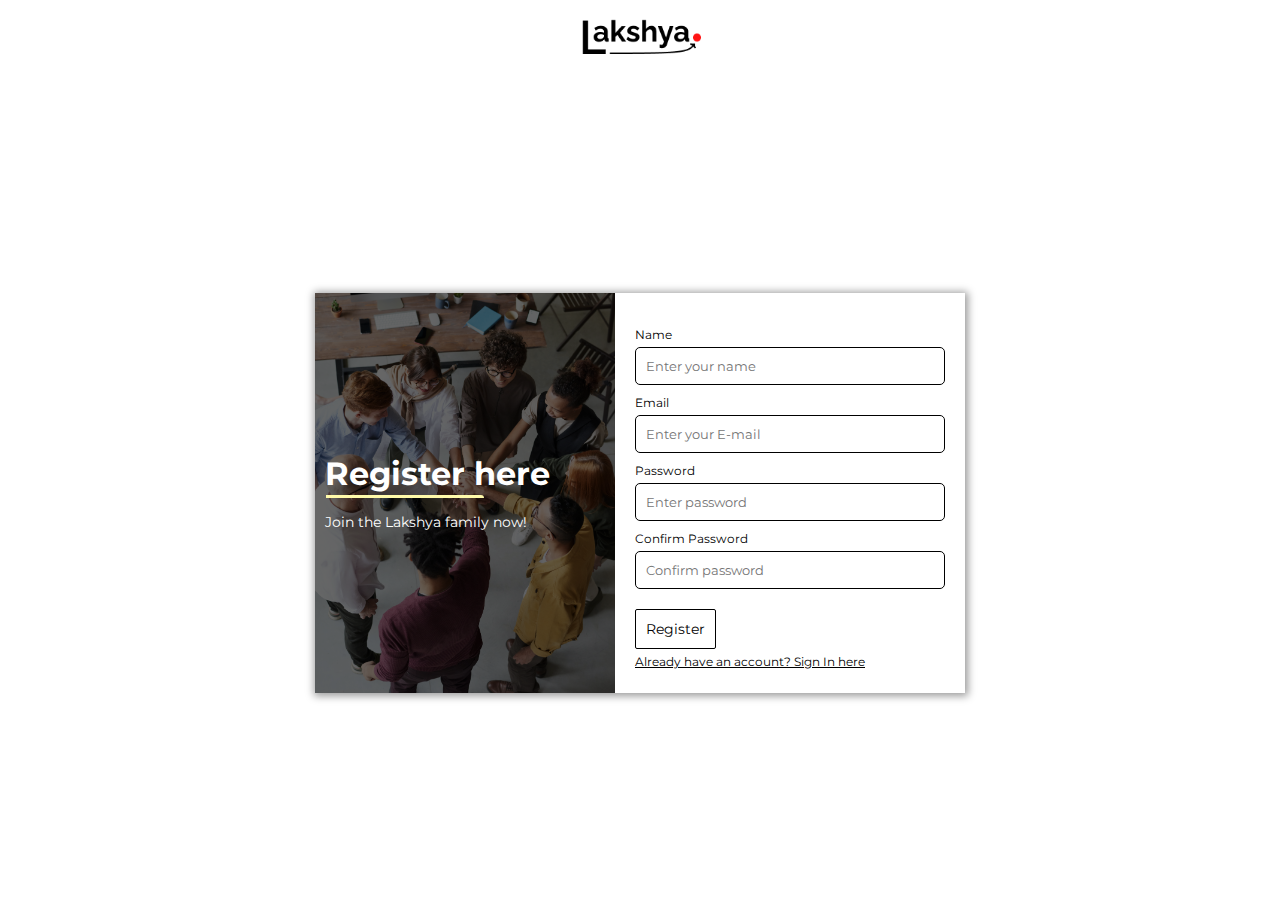
<file: register.html>
<!DOCTYPE html>
<html lang="en">
  <head>
    <meta charset="UTF-8" />
    <meta http-equiv="X-UA-Compatible" content="IE=edge" />
    <meta name="viewport" content="width=device-width, initial-scale=1.0,user-scalable=0" />
    <link rel="stylesheet" href="/css/register.css" />
    <link rel="shortcut icon" href="/images/favicon.ico" type="image/x-icon">
    <link rel="stylesheet" href="/css/general.css" />
    <title>Lakshya | register</title>
  </head>
  <body>
    <nav class="register-navbar" id="navbar" style="justify-content: center;">
        <a class="logo navlink" href="/html/index.html"
          ><img src="/images/DarkLogo.png" alt="" class="logo-img"
        /></a>
      </div>
    </nav>
    <div class="register">
      <div class="register-img-div">
        <div class="overlay">
          <h1>Register here</h1>
          <p style="font-size: 14px; text-align: left">
            Join the Lakshya family now!
          </p>
        </div>
        <img class="register-img" src="/images/reg-img.jpg" alt="" />
      </div>
      <div class="form">
        <form>
          <div class="form-data">
            <label class="form-label" for="name">Name</label>
            <input
              class="form-input"
              placeholder="Enter your name"
              type="text"
              id="name"
              required
            />
          </div>
          <div class="form-data">
            <label class="form-label" for="email">Email</label>
            <input
              class="form-input"
              placeholder="Enter your E-mail"
              type="email"
              id="email"
              required
            />
          </div>
          <div class="form-data">
            <label class="form-label" for="password">Password</label>
            <input
              class="form-input"
              placeholder="Enter password"
              type="password"
              id="password"
              required
            />
          </div>
          <div class="form-data">
            <label class="form-label" for="cpassword">Confirm Password</label>
            <input
              class="form-input"
              placeholder="Confirm password"
              type="password"
              id="cpassword"
              required
            />
          </div>
          <div class="form-data">
            <a class="button" type="submit" href="index.html"
              >Register</a
            >
            <a class="go-signin" href="signin.html"
              >Already have an account? Sign In here</a
            >
          </div>
        </form>
      </div>
    </div>
  </body>
</html>
</file>
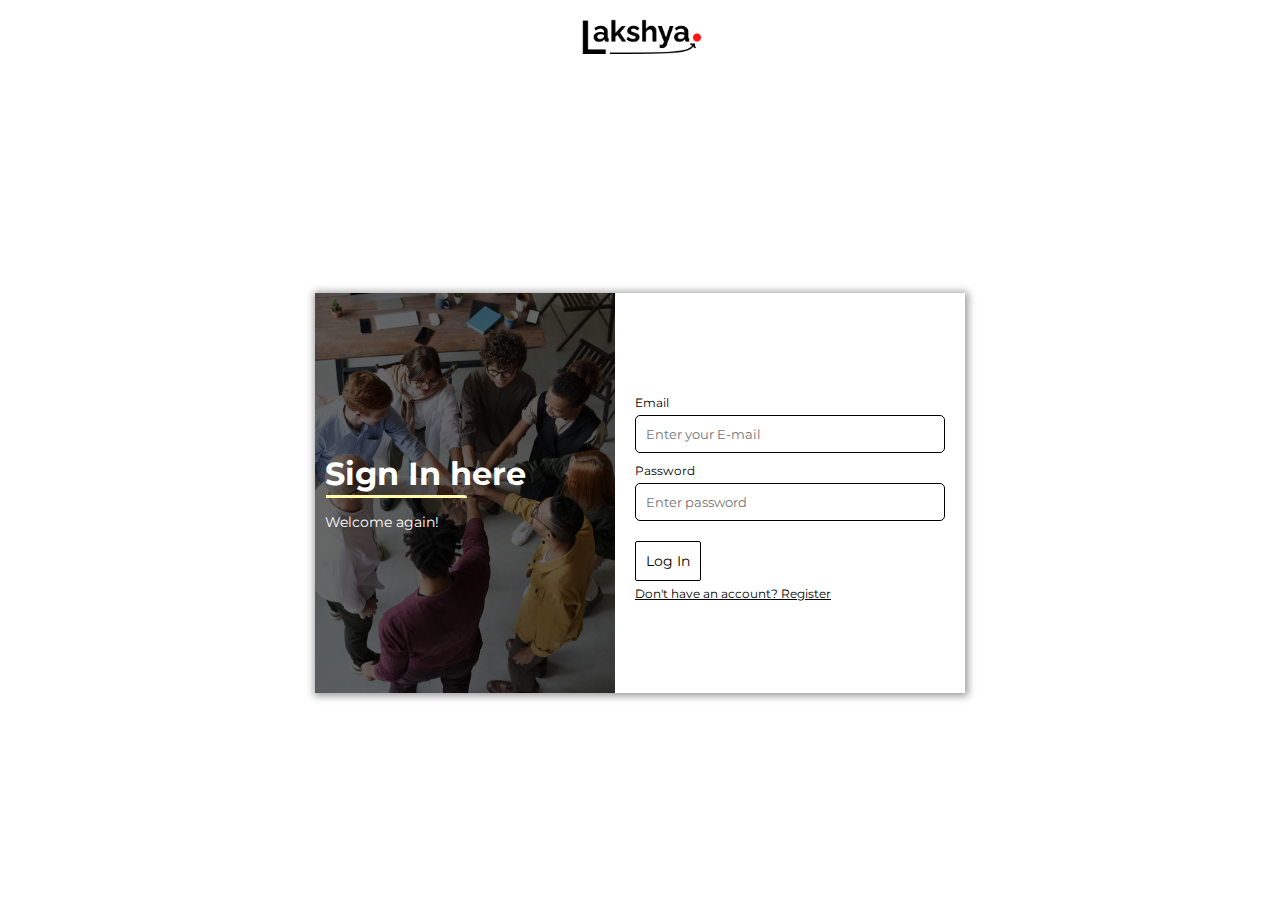
<file: signin.html>
<!DOCTYPE html>
<html lang="en">
  <head>
    <meta charset="UTF-8" />
    <meta http-equiv="X-UA-Compatible" content="IE=edge" />
    <meta name="viewport" content="width=device-width, initial-scale=1.0,user-scalable=0" />
    <link rel="stylesheet" href="/css/register.css" />
    <link rel="shortcut icon" href="/images/favicon.ico" type="image/x-icon">
    <link rel="stylesheet" href="/css/general.css" />
    <title>Document</title>
  </head>
  <body>
    <nav class="register-navbar" id="navbar" style="justify-content: center;">
      <a class="logo navlink" href="/html/index.html"
        ><img src="/images/DarkLogo.png" alt="" class="logo-img"
      /></a>
    </div>
  </nav>
    <div class="register">
      <div class="register-img-div">
        <div class="overlay">
          <h1>Sign In here</h1>
          <p style="font-size: 14px; text-align: left">Welcome again!</p>
        </div>
        <img class="register-img" src="/images/reg-img.jpg" alt="" />
      </div>
      <div class="form">
        <form>
          <div class="form-data">
            <label class="form-label" for="email">Email</label>
            <input
              class="form-input"
              placeholder="Enter your E-mail"
              type="email"
              id="email"
              required
            />
          </div>
          <div class="form-data">
            <label class="form-label" for="password">Password</label>
            <input
              class="form-input"
              placeholder="Enter password"
              type="password"
              id="password"
              required
            />
          </div>

          <div class="form-data">
            <a class="button" type="submit" href="index.html">Log In</a>
            <a class="go-signin" href="register.html"
              >Don't have an account? Register</a
            >
          </div>
        </form>
      </div>
    </div>
  </body>
</html>
</file>
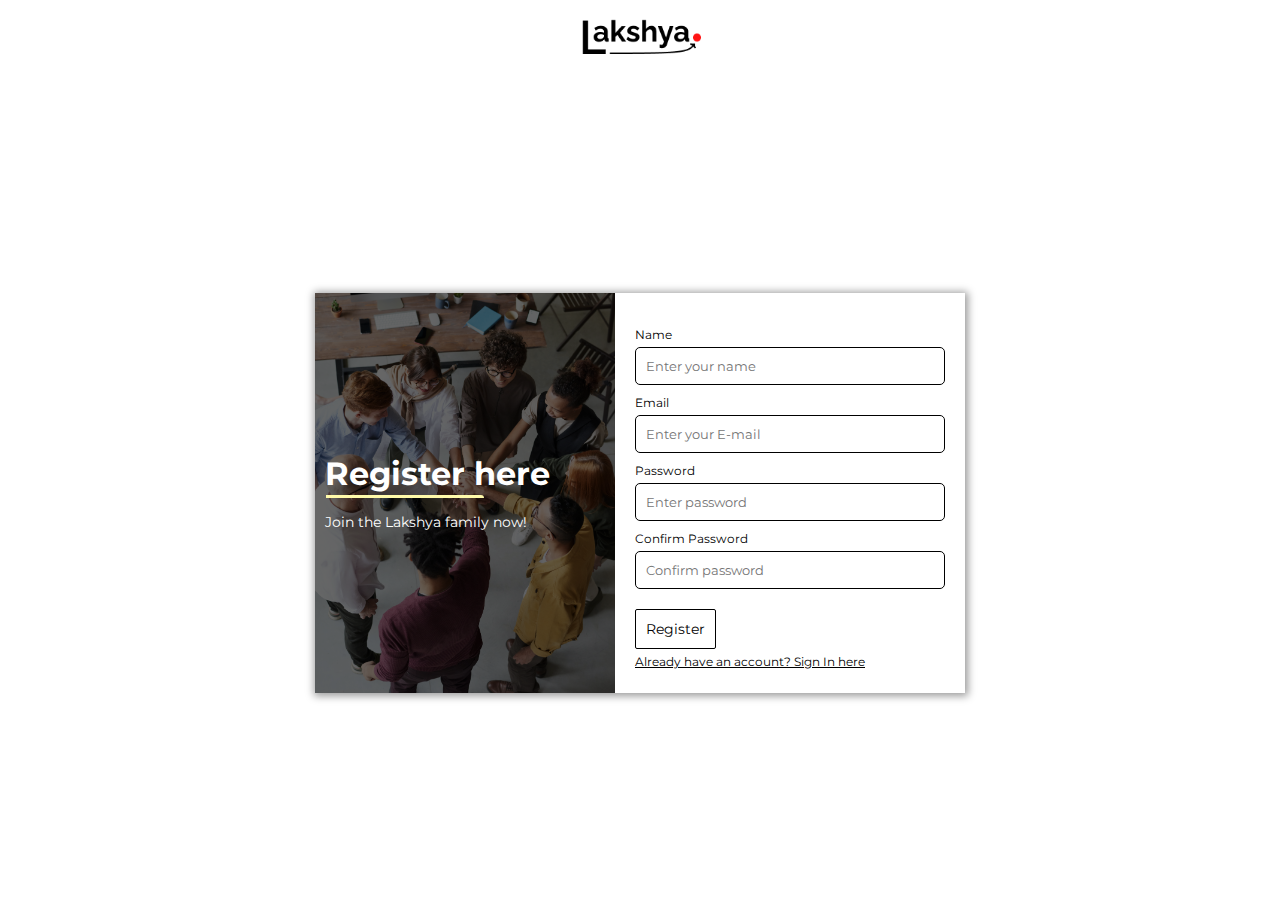
<file: html/register.html>
<!DOCTYPE html>
<html lang="en">
  <head>
    <meta charset="UTF-8" />
    <meta http-equiv="X-UA-Compatible" content="IE=edge" />
    <meta name="viewport" content="width=device-width, initial-scale=1.0,user-scalable=0" />
    <link rel="stylesheet" href="/css/register.css" />
    <link rel="shortcut icon" href="/images/favicon.ico" type="image/x-icon">
    <link rel="stylesheet" href="/css/general.css" />
    <title>Lakshya | register</title>
  </head>
  <body>
    <nav class="register-navbar" id="navbar" style="justify-content: center;">
        <a class="logo navlink" href="/html/index.html"
          ><img src="/images/DarkLogo.png" alt="" class="logo-img"
        /></a>
      </div>
    </nav>
    <div class="register">
      <div class="register-img-div">
        <div class="overlay">
          <h1>Register here</h1>
          <p style="font-size: 14px; text-align: left">
            Join the Lakshya family now!
          </p>
        </div>
        <img class="register-img" src="/images/reg-img.jpg" alt="" />
      </div>
      <div class="form">
        <form>
          <div class="form-data">
            <label class="form-label" for="name">Name</label>
            <input
              class="form-input"
              placeholder="Enter your name"
              type="text"
              id="name"
              required
            />
          </div>
          <div class="form-data">
            <label class="form-label" for="email">Email</label>
            <input
              class="form-input"
              placeholder="Enter your E-mail"
              type="email"
              id="email"
              required
            />
          </div>
          <div class="form-data">
            <label class="form-label" for="password">Password</label>
            <input
              class="form-input"
              placeholder="Enter password"
              type="password"
              id="password"
              required
            />
          </div>
          <div class="form-data">
            <label class="form-label" for="cpassword">Confirm Password</label>
            <input
              class="form-input"
              placeholder="Confirm password"
              type="password"
              id="cpassword"
              required
            />
          </div>
          <div class="form-data">
            <a class="button" type="submit" href="/html/index.html"
              >Register</a
            >
            <a class="go-signin" href="/html/signin.html"
              >Already have an account? Sign In here</a
            >
          </div>
        </form>
      </div>
    </div>
  </body>
</html>
</file>
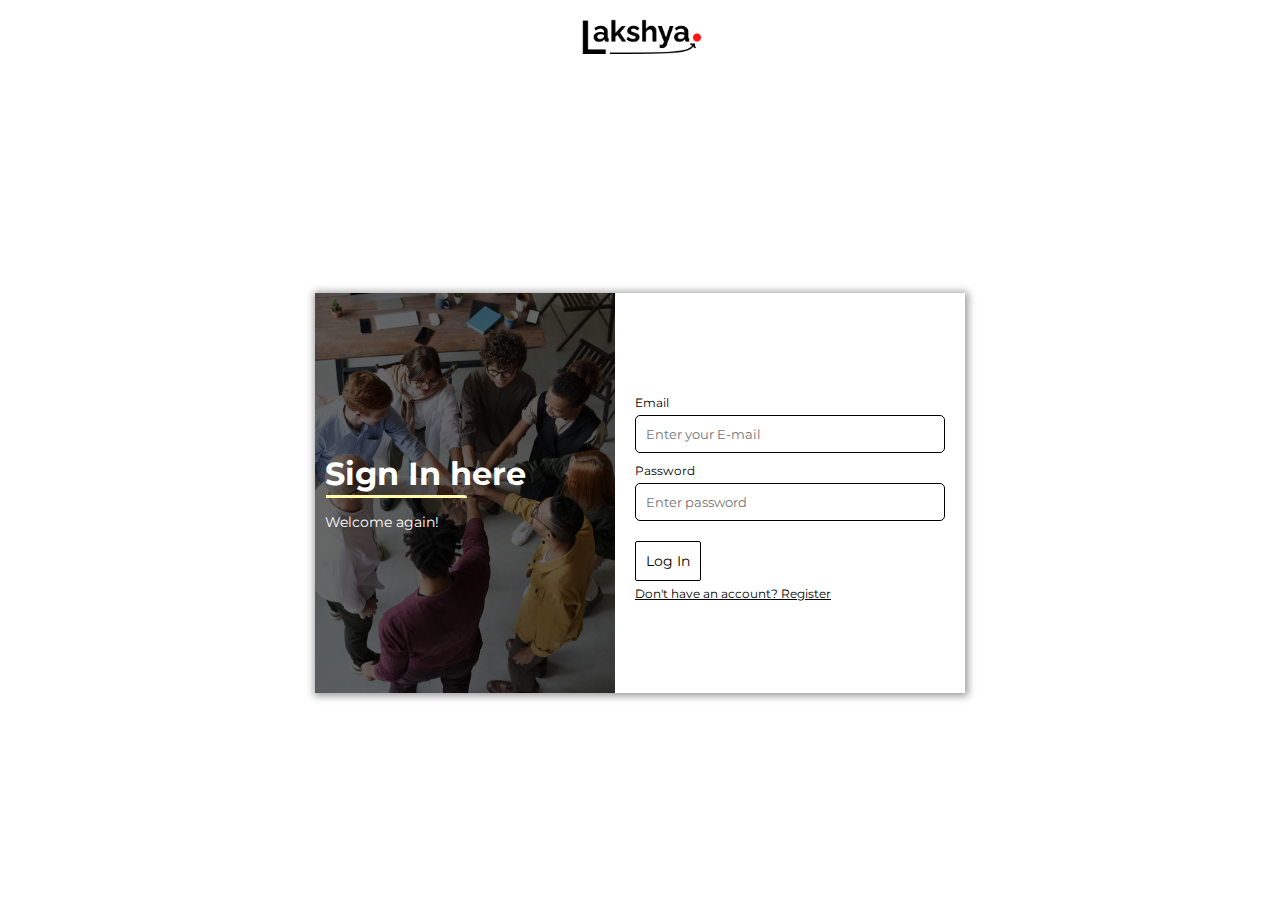
<file: html/signin.html>
<!DOCTYPE html>
<html lang="en">
  <head>
    <meta charset="UTF-8" />
    <meta http-equiv="X-UA-Compatible" content="IE=edge" />
    <meta name="viewport" content="width=device-width, initial-scale=1.0,user-scalable=0" />
    <link rel="stylesheet" href="/css/register.css" />
    <link rel="shortcut icon" href="/images/favicon.ico" type="image/x-icon">
    <link rel="stylesheet" href="/css/general.css" />
    <title>Document</title>
  </head>
  <body>
    <nav class="register-navbar" id="navbar" style="justify-content: center;">
      <a class="logo navlink" href="/html/index.html"
        ><img src="/images/DarkLogo.png" alt="" class="logo-img"
      /></a>
    </div>
  </nav>
    <div class="register">
      <div class="register-img-div">
        <div class="overlay">
          <h1>Sign In here</h1>
          <p style="font-size: 14px; text-align: left">Welcome again!</p>
        </div>
        <img class="register-img" src="/images/reg-img.jpg" alt="" />
      </div>
      <div class="form">
        <form>
          <div class="form-data">
            <label class="form-label" for="email">Email</label>
            <input
              class="form-input"
              placeholder="Enter your E-mail"
              type="email"
              id="email"
              required
            />
          </div>
          <div class="form-data">
            <label class="form-label" for="password">Password</label>
            <input
              class="form-input"
              placeholder="Enter password"
              type="password"
              id="password"
              required
            />
          </div>

          <div class="form-data">
            <a class="button" type="submit" href="/html/index.html">Log In</a>
            <a class="go-signin" href="/html/register.html"
              >Don't have an account? Register</a
            >
          </div>
        </form>
      </div>
    </div>
  </body>
</html>
</file>
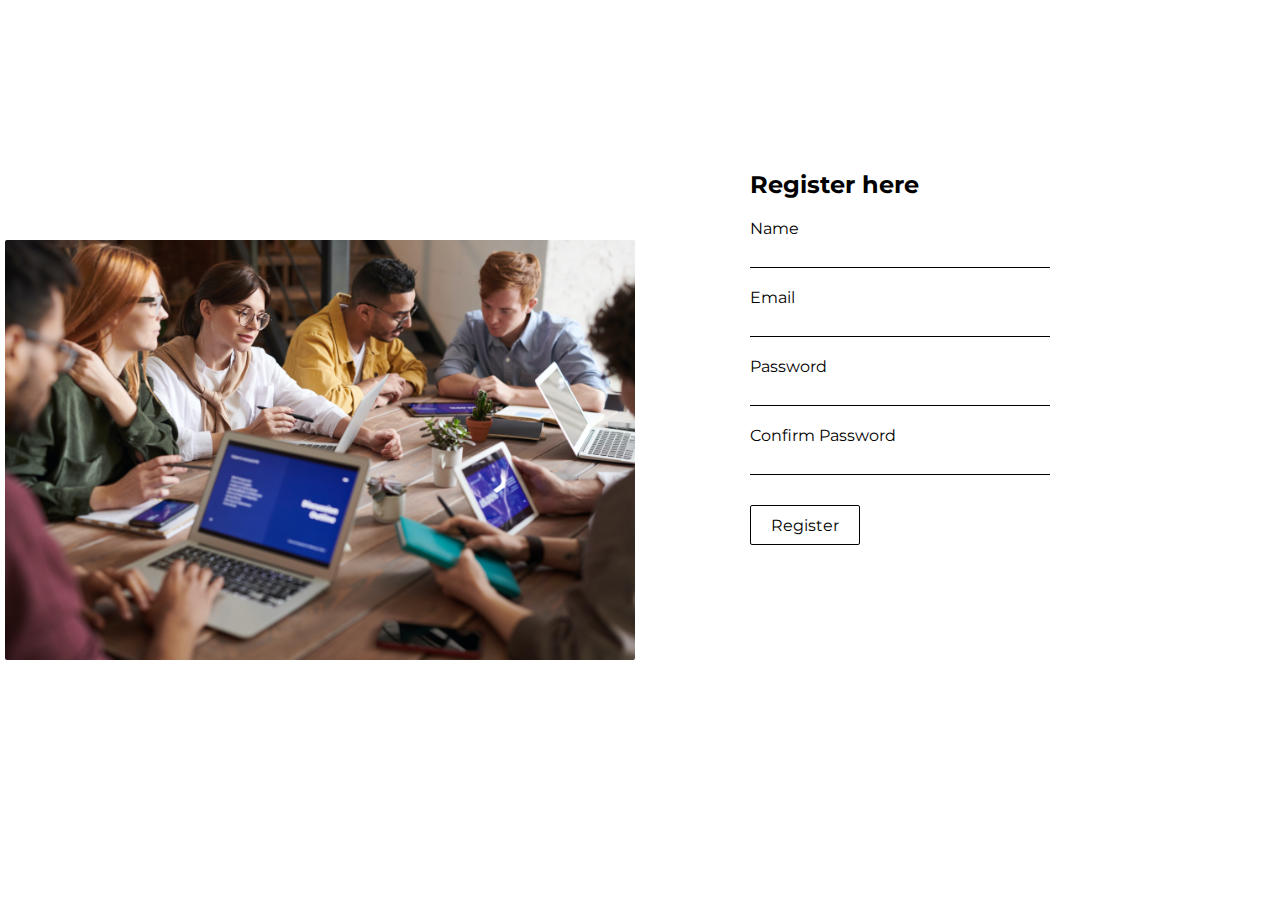
<file: lakshya/html/register.html>
<!DOCTYPE html>
<html lang="en">
  <head>
    <meta charset="UTF-8" />
    <meta http-equiv="X-UA-Compatible" content="IE=edge" />
    <meta name="viewport" content="width=device-width, initial-scale=1.0" />
    <link rel="stylesheet" href="../css/register.css" />
    <link rel="stylesheet" href="../css/general.css" />
    <title>Document</title>
  </head>
  <body>
    <div class="register">
      <div class="register-img">
        <img src="../images/img9.jpg" alt="" />
      </div>
      <div class="register-form">
        <div class="form">
          <form>
            <div class="form-input">
              <h2>Register here</h2>
            </div>
            <div class="form-input">
              <label for="name">Name</label> <input type="text" id="name" />
            </div>
            <div class="form-input">
              <label for="email">Email</label> <input type="text" id="email" />
            </div>
            <div class="form-input">
              <label for="password">Password</label>
              <input type="password" id="password" />
            </div>
            <div class="form-input">
              <label for="password">Confirm Password</label>
              <input type="password" id="password" />
            </div>
            <div class="form-input">
              <a class="button" type="submit" href="../html/home.html"
                >Register</a
              >
            </div>
          </form>
        </div>
      </div>
    </div>
  </body>
</html>
</file>
<file: css/register.css>
* {
  padding: 0;
  margin: 0;
  box-sizing: border-box;
}

body {
  display: flex;
  padding-top: 85px;
  align-items: center;
  flex-wrap: wrap;
  justify-content: center;
}

h1 {
  width: fit-content;
  position: relative;
  margin-bottom: 20px;
}

h1::after {
  content: "";
  width: 70%;
  height: 3px;
  position: absolute;
  bottom: -5px;
  left: 1px;
  border-top-right-radius: 3px;
  background: #fffaaa;
}

.form {
  width: 350px;
  padding: 10px;
  display: flex;
  align-items: center;
}

form {
  width: 100%;
}

.register-img-div {
  position: relative;
  height: 400px;
}
.overlay {
  position: absolute;
  top: 0;
  background: rgba(0, 0, 0, 0.6);
  height: 100%;
  width: 100%;
  display: flex;
  flex-direction: column;
  justify-content: center;
  color: white;
  padding: 10px;
}
.register-img {
  width: 300px;
  object-fit: cover;
  height: 100%;
}

.go-signin {
  font-size: 12px;
  text-decoration: underline;
  margin-top: 5px;
}

.form-label {
  font-size: 12px;
  margin-bottom: 5px;
}

.form-data {
  padding: 0 10px;
  margin-top: 10px;
  width: 100%;
  display: flex;
  flex-direction: column;
}

.form-input {
  width: 100%;
  border: 1px solid black;
  border-radius: 5px;
  padding: 10px;
}

.form-input:focus:valid {
  outline-color: green;
}

.form-input:focus:not(:valid) {
  outline-color: red;
}

.form-input:not(:focus):placeholder-shown {
  outline-color: red;
}

.register {
  display: flex;
  max-width: 700px;
  min-height: 400px;
  box-shadow: 1px 1px 8px 2px rgba(0, 0, 0, 0.4);
}

.button {
  margin-top: 10px;
  height: 40px;
  width: fit-content;
  background-color: white;
  border: 1px solid black;
  border-radius: 2px;
  padding: 5px 10px;
  display: flex;
  align-items: center;
  font-size: 14px;
  justify-content: center;
}

.button:hover {
  cursor: pointer;
  color: white;
  background: black;
  border: 1px solid white;
}

.reg-links {
  display: flex;
  justify-content: space-around;
  align-items: center;
  margin-top: 10px;
  padding: 10px;
}

@media (max-width: 700px) {
  .register {
    flex-direction: column;
  }
  .register-img-div {
    height: 120px;
  }
}
</file>
<file: css/general.css>
@import url("https://fonts.googleapis.com/css2?family=Montserrat:wght@400;500;800&display=swap");

* {
  font-family: "Montserrat", sans-serif;
  padding: 0;
  margin: 0;
  box-sizing: border-box;
}

::selection {
  background: yellow;
  color: black;
}

p {
  text-align: justify;
}

i {
  cursor: pointer;
}

html,
body {
  height: 100%;
  scroll-behavior: smooth;
}
::-webkit-scrollbar {
  width: 0;
}
a {
  color: black;
  text-decoration: none;
  cursor: pointer;
}

.content-container {
  height: 100%;
}
.container {
  padding: 10px 140px;
  margin-top: 80px;
}

.mouse {
  position: absolute;
  top: 70%;
  left: 50%;
  transform: translate(-50%, 0) rotate(180deg);
  padding: 10px 10px;
  border-radius: 13px 13px 15px 15px;
  border: 1pt solid white;
  font-size: 20px;
  display: flex;
  align-items: center;
  color: white;
  z-index: 4;
  animation: mouse 5s ease infinite;
}

.navbar {
  height: 75px;
  width: 100%;
  padding: 10px 140px;
  box-shadow: 1px 1px 10px 1px rgba(0, 0, 0, 0.3);
  display: flex;
  justify-content: space-between;
  align-items: center;
  color: black;
  position: fixed;
  transition: 0.2s ease-in;
  top: 0;
  z-index: 10;
}
.logo {
  font-weight: bold;
  margin: 0 !important;
  display: flex;
  align-items: center;
}

.logo-img {
  height: 55px;
  margin: 0;
}

.navbar-left {
  height: 100%;
  display: flex;
  align-items: center;
  color: white;
}
.navbar-right {
  display: flex;
  align-items: center;
  margin: 10px;
}
.register-navbar {
  position: fixed;
  top: 0;
  left: 0;
  width: 100%;
  background: white;
  z-index: 3;
  padding: 10px;
  display: flex;
  justify-content: center;
  align-items: center;
}

.icon {
  margin: 10px;
  font-size: larger;
  color: white;
}

.fa-facebook-f:hover {
  color: #3b5998;
}

.fa-instagram:hover {
  color: #fb3958;
}
.logoImg {
  width: 70px;
}

.nav-list {
  display: flex;
}

.navitem {
  list-style-type: none;
  padding: 10px;
}

.navlink {
  text-decoration: none;
  color: white;
  margin-left: 10px;
  font-size: 12px;
  text-transform: uppercase;
}

.navlink:hover {
  color: rgb(111, 184, 184);
}

.light-join {
  color: black;
  background: white;
  padding: 10px 20px;
  width: fit-content;
  text-transform: uppercase;
  font-size: 12px;
  border-radius: 2px;
  border: white solid 1px;
}

.light-join:hover {
  background: none;
  color: white;
}

.dark-join {
  color: white;
  background: black;
  padding: 10px 20px;
  text-transform: uppercase;
  font-size: 12px;
  width: fit-content;
  border-radius: 2px;
  border: black solid 1px;
}

.dark-join:hover {
  background: none;
  color: black;
}

.join:hover {
  color: white;
  background: none;
}

@media (max-width: 900px) {
  .container {
    padding: 75px 10px 0 10px;
  }
  .navbar {
    flex-direction: column;
    height: 140px;
  }

  .navitem {
    padding: 0 10px;
  }
}
</file>
<file: lakshya/css/register.css>
.register {
  display: flex;
  flex-direction: row;
  align-items: center;
  justify-content: space-around;
  height: 100%;
}

.register-img {
  height: 100%;
  width: 100%;
  display: flex;
  justify-content: center;
  align-items: center;
}

img {
  width: 70vh;
  border-radius: 2px;
}

.register-form {
  height: 100%;
  width: 100%;
}
.form-input {
  display: flex;
  flex-direction: column;
  padding: 10px;
}

form {
  display: flex;
  flex-direction: column;
  margin: 0 100px;
  margin-top: 160px;
}

input {
  height: 25px;
  width: 300px;
  border: none;
  border-bottom: 1px solid black;
  margin-top: 5px;
  outline: none;
}

.button {
  margin-top: 10px;
  height: 40px;
  width: 110px;
  background-color: white;
  border: 1px solid black;
  border-radius: 2px;
  padding: 10px;
  display: flex;
  align-items: center;
  justify-content: center;
}

.button:hover {
  cursor: pointer;
  color: white;
  background: black;
  border: 1px solid white;
}

.reg-links {
  display: flex;
  justify-content: space-around;
  align-items: center;
  margin-top: 10px;
  padding: 10px;
}
</file>
<file: lakshya/css/general.css>
@import url("https://fonts.googleapis.com/css2?family=Montserrat:wght@400;500;800&display=swap");

* {
  font-family: "Montserrat", sans-serif;
  padding: 0;
  margin: 0;
  box-sizing: border-box;
}

i {
  cursor: pointer;
}

html,
body {
  height: 100%;
  scroll-behavior: smooth;
}
::-webkit-scrollbar {
  width: 0;
}
a {
  color: black;
  text-decoration: none;
  cursor: pointer;
}

.content-container {
  margin-top: 75px;
  height: 100%;
}
</file>
